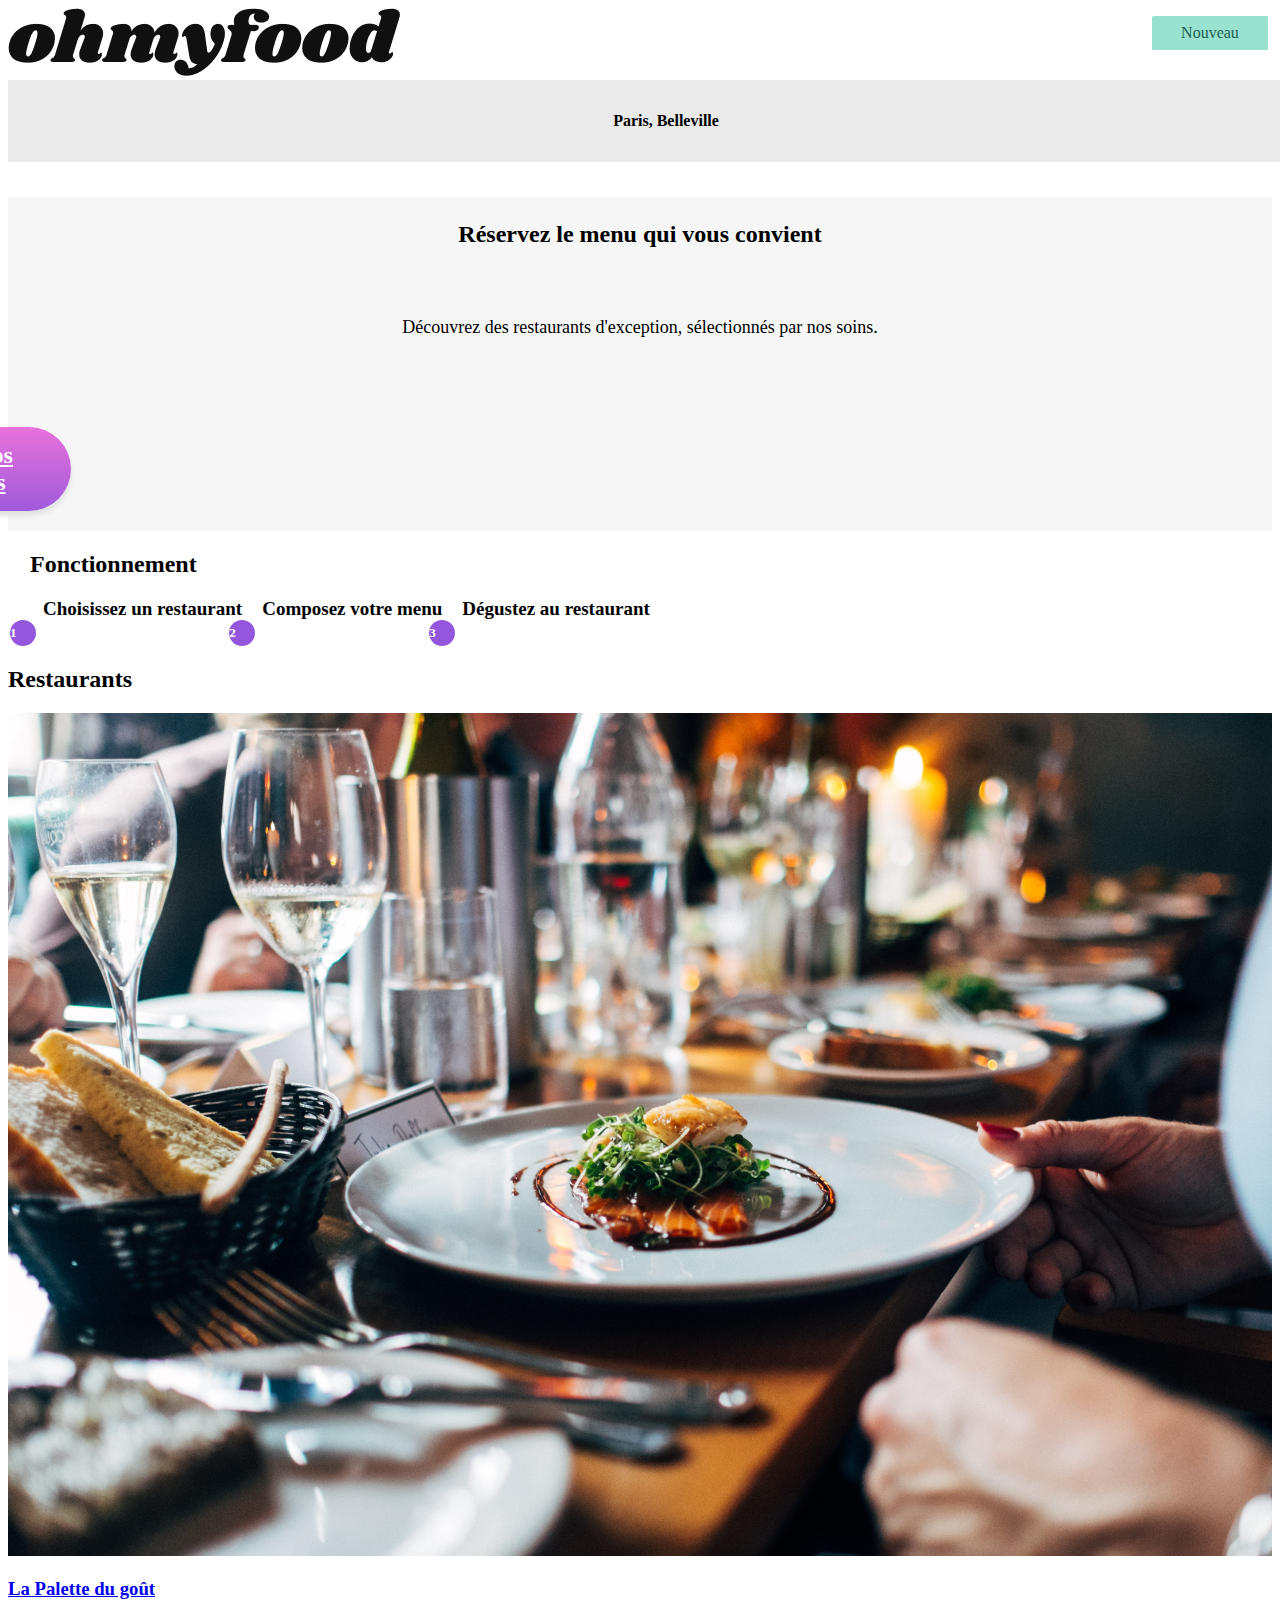
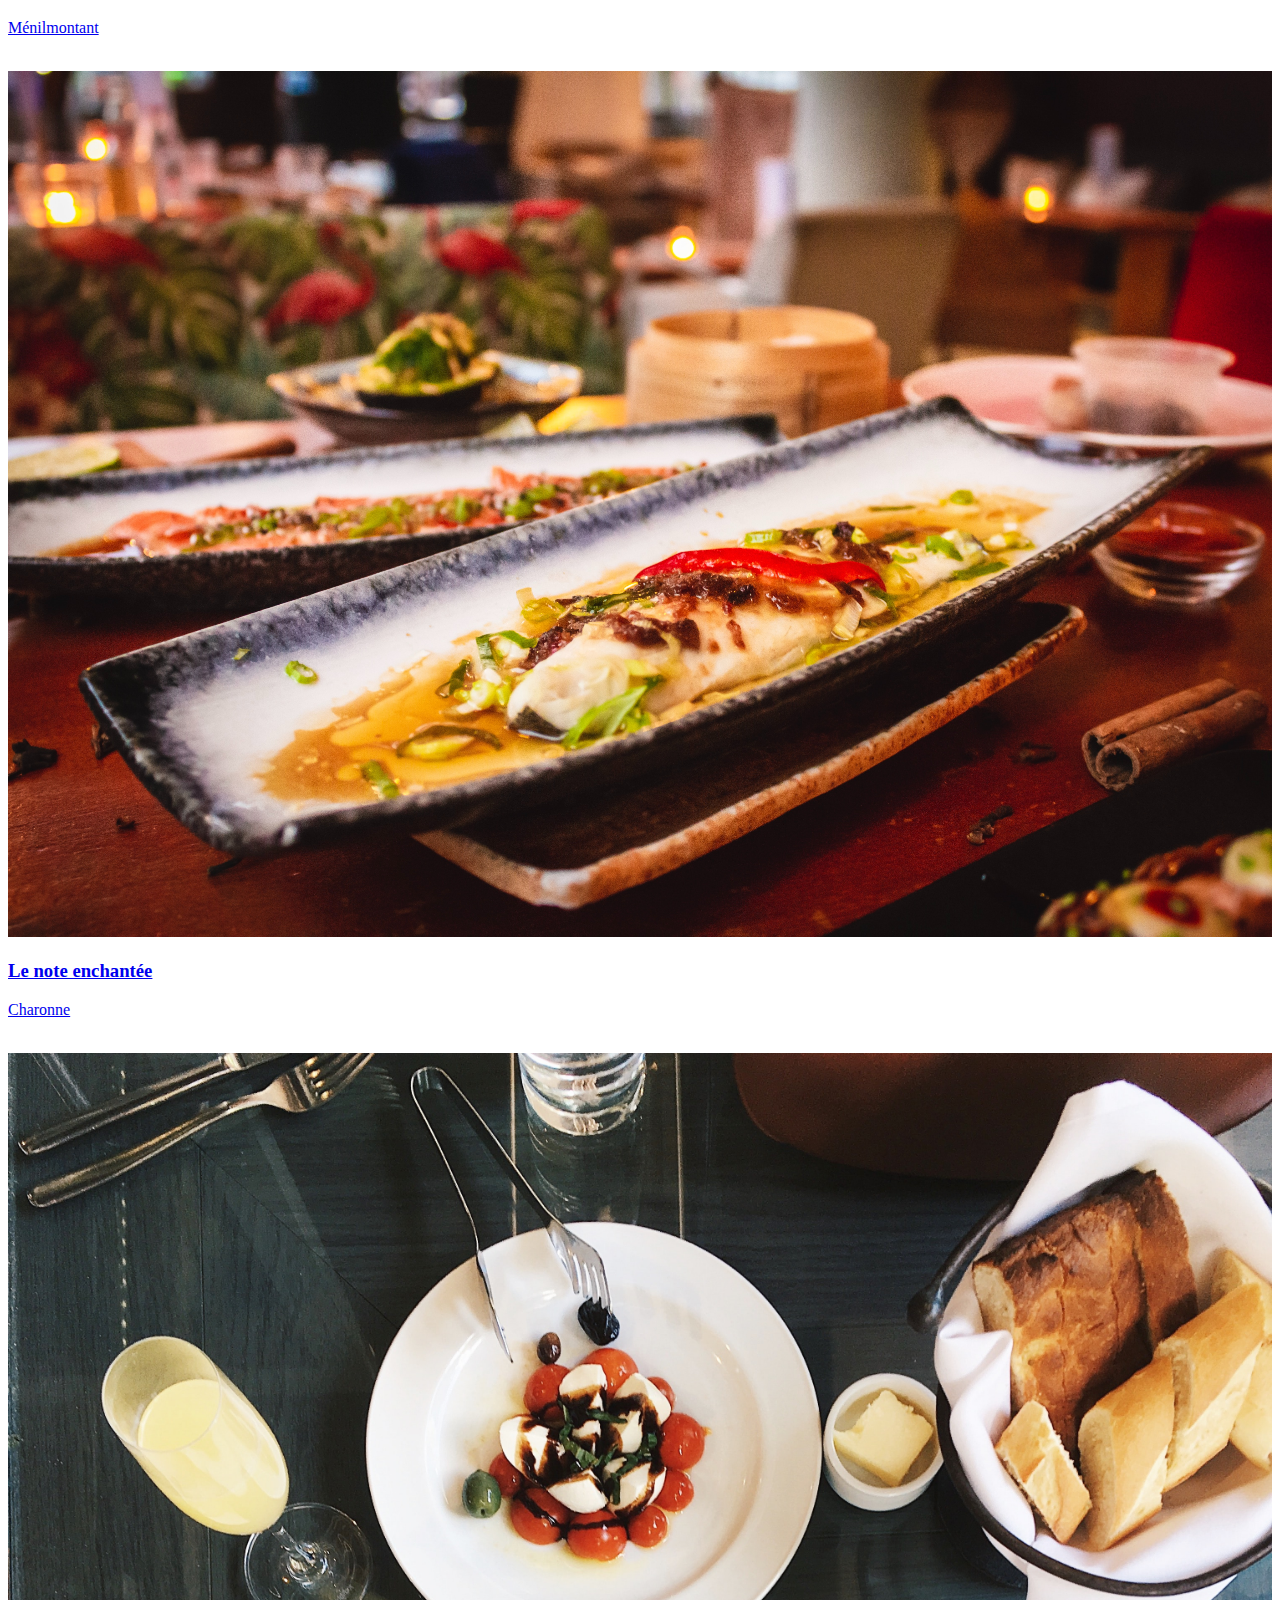
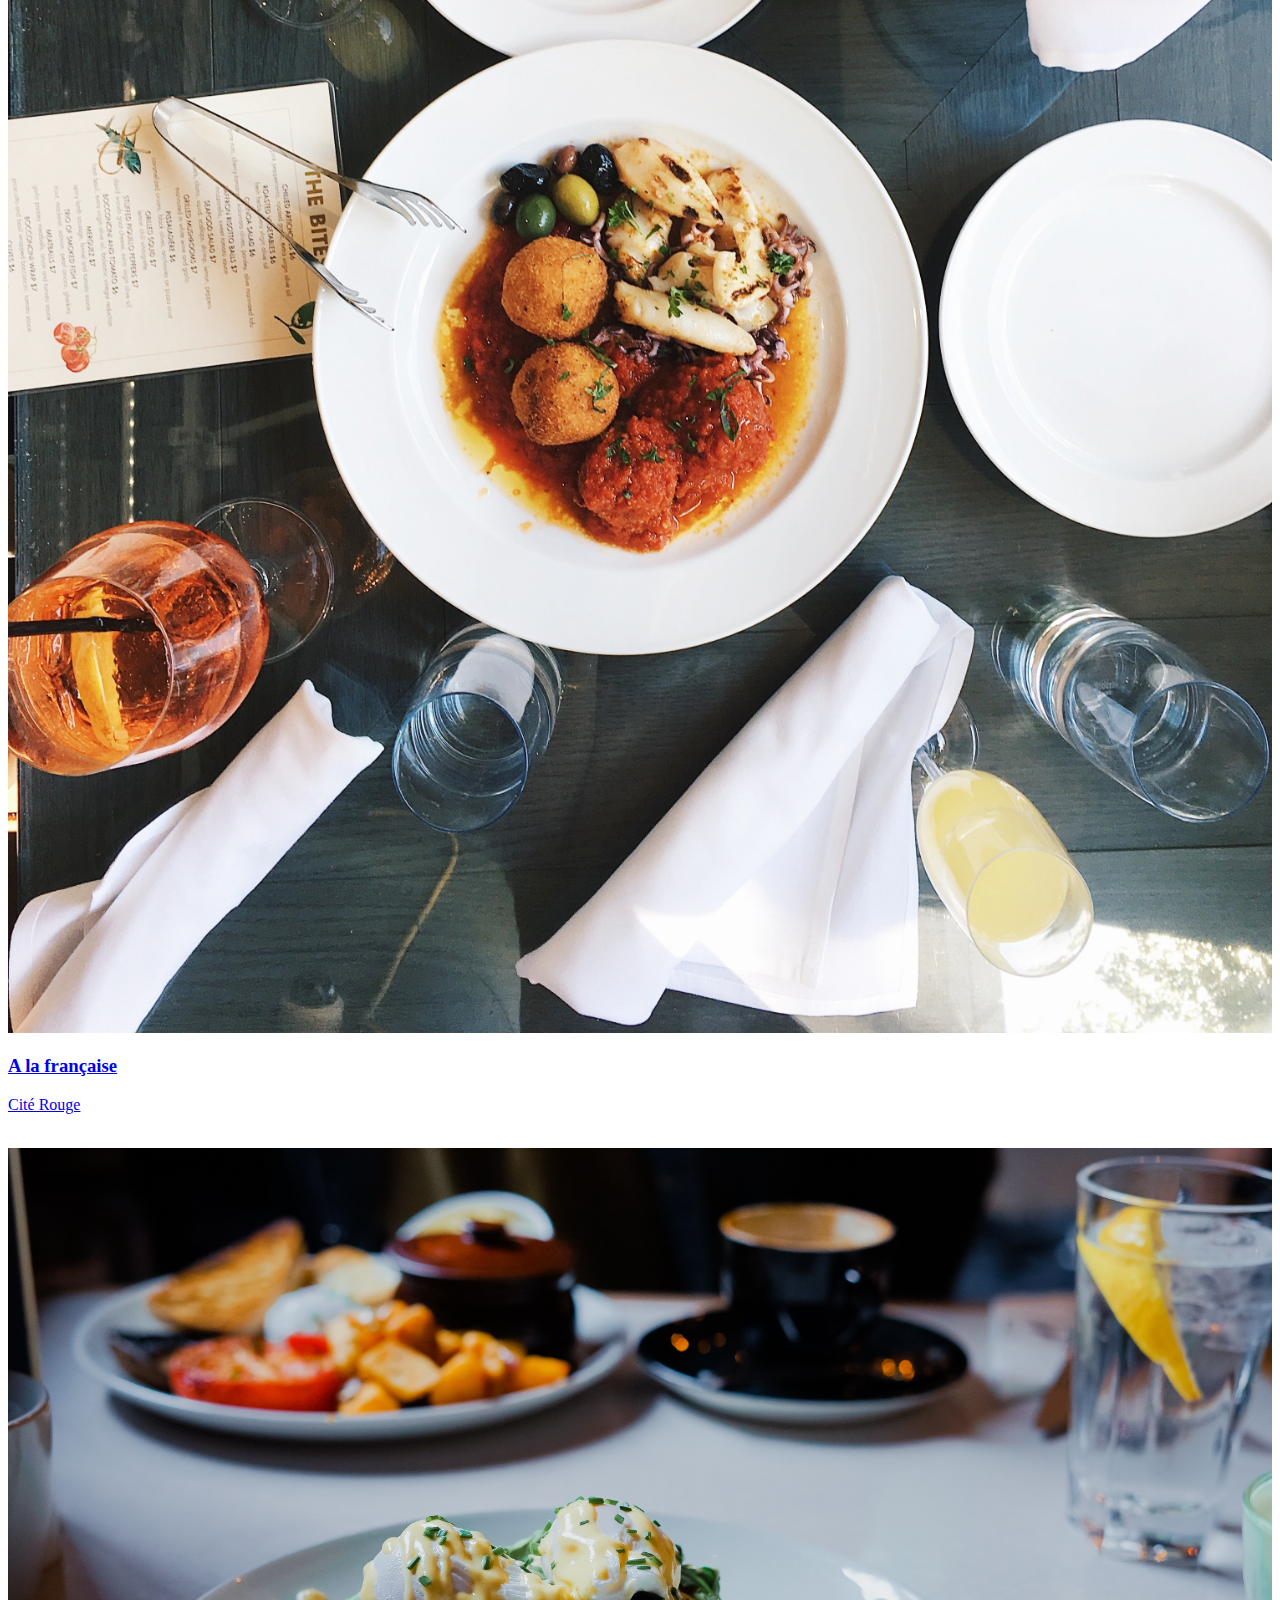
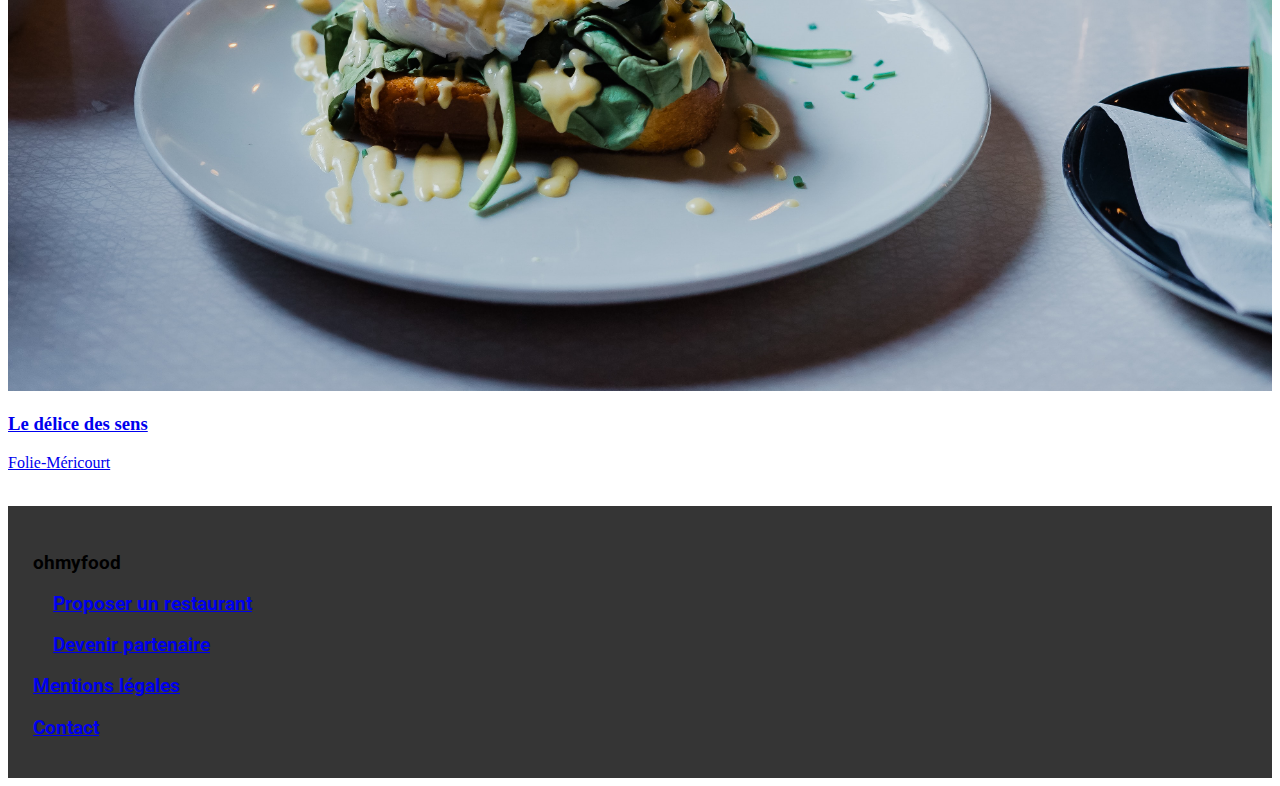
<file: index.html>
<!DOCTYPE html>
<html lang="fr">

<head>
    <meta charset="UTF-8">
    <meta name="viewport" content="width=device-width, initial-scale=1.0">
    <title>Ohmyfood</title>
    <link rel="stylesheet" href="../Css/style.css">
    <link rel="stylesheet" href="https://use.fontawesome.com/releases/v5.15.2/css/all.css"
        integrity="sha384-vSIIfh2YWi9wW0r9iZe7RJPrKwp6bG+s9QZMoITbCckVJqGCCRhc+ccxNcdpHuYu" crossorigin="anonymous">
    <link rel="preconnect" href="https://fonts.gstatic.com">
    <link href="https://fonts.googleapis.com/css2?family=Shrikhand&display=swap" rel="stylesheet">
    <link rel="preconnect" href="https://fonts.gstatic.com">
    <link
        href="https://fonts.googleapis.com/css2?family=Roboto:ital,wght@0,100;0,300;0,400;0,500;0,700;0,900;1,100;1,300;1,400;1,500;1,700;1,900&display=swap"
        rel="stylesheet">
</head>

<body>
    <main class="container-all">
        <!--Loader-->
        <div class="loader">
            <div class="loader__circle"></div>
        </div>
        <!-- Header -->
        <header>
            <div class="logo">
                <img src="../images/logo/ohmyfood.png" alt="Logo Ohmyfood">
            </div>
        </header>
        <!-- Localisation -->
        <div class="proj-search">
            <i class="fas fa-map-marker-alt"></i>
            <p>Paris, Belleville</p>
        </div>
        <!-- Présentation -->
        <section class="presentation">
            <p class="presentation__book">Réservez le menu qui vous convient</p><br>
            <p class="presentation__discover">Découvrez des restaurants d'exception, sélectionnés par nos soins.</p>
            <br>
            <a class="presentation__explore" href="#">Explorer nos restaurants</a>
        </section>
        <!-- Fonctionnement -->
        <h2 class="function__title">Fonctionnement</h2>
        <section class="function">
            <div class="function__choice"><i class="fas fa-tablet-alt"></i>Choisissez un restaurant
                <div class="function__choice__number">1</div>
            </div>
            <div class="function__choice"><i class="fas fa-list-ul"></i>Composez votre menu
                <div class="function__choice__number">2</div>
            </div>
            <div class="function__choice"><i class="fas fa-store"></i>Dégustez au restaurant
                <div class="function__choice__number">3</div>
            </div>
        </section>
        <!-- Restaurants -->
        <section class="restaurants">
            <div class="restaurants__title">
                <h2>Restaurants</h2>
            </div>
            <div class="restaurants__container">
                <a href="la-palette-du-gout.html">
                    <div class="restaurants__card">
                        <div class="restaurants__card__image">
                            <img src="../images/restaurants/jay-wennington-N_Y88TWmGwA-unsplash.jpg"
                                alt="La Palette du goût">
                            <span class="btn-new">Nouveau</span>
                        </div>
                        <div class="restaurants__card__content">
                            <div class="restaurants_card__content__name">
                                <h3>La Palette du goût</h3>
                                <p>Ménilmontant</p>
                            </div>
                            <div class="heart">
                                <div class="heart__1">
                                    <i class="far fa-heart fa-2x"></i>
                                </div>
                                <div class="heart__2">
                                    <i class="fas fa-heart fa-2x"></i>
                                </div>
                            </div>
                        </div>
                    </div>
                </a>
                <a href="la-note-enchantee.html">
                    <div class="restaurants__card">
                        <div class="restaurants__card__image">
                            <img src="../images/restaurants/louis-hansel-shotsoflouis-qNBGVyOCY8Q-unsplash.jpg" alt="La Palette du goût">
                            <div class="btn-new">Nouveau</div>
                        </div>
                        <div class="restaurants__card__content">
                            <div class="restaurants_card__content__name">
                                <h3>Le note enchantée</h3>
                                <p>Charonne</p>
                            </div>
                            <div class="heart">
                                <div class="heart__1">
                                    <i class="far fa-heart fa-2x"></i>
                                </div>
                                <div class="heart__2">
                                    <i class="fas fa-heart fa-2x"></i>
                                </div>
                            </div>
                        </div>
                    </div>
                </a>
                <a href="a-la-francaise.html">
                    <div class="restaurants__card">
                        <div class="restaurants__card__image">
                            <img src="../images/restaurants/stil-u2Lp8tXIcjw-unsplash.jpg"
                                alt="La Palette du goût">
                        </div>
                        <div class="restaurants__card__content">
                            <div class="restaurants_card__content__name">
                                <h3>A la française</h3>
                                <p>Cité Rouge</p>
                            </div>
                            <div class="heart">
                                <div class="heart__1">
                                    <i class="far fa-heart fa-2x"></i>
                                </div>
                                <div class="heart__2">
                                    <i class="fas fa-heart fa-2x"></i>
                                </div>
                            </div>
                        </div>
                    </div>
                </a>
                <a href="le-delice-des-sens.html">
                    <div class="restaurants__card">
                        <div class="restaurants__card__image">
                            <img src="../images/restaurants/toa-heftiba-DQKerTsQwi0-unsplash.jpg"
                                alt="La Palette du goût">
                        </div>
                        <div class="restaurants__card__content">
                            <div class="restaurants_card__content__name">
                                <h3>Le délice des sens</h3>
                                <p>Folie-Méricourt</p>
                            </div>
                            <div class="heart">
                                <div class="heart__1">
                                    <i class="far fa-heart fa-2x"></i>
                                </div>
                                <div class="heart__2">
                                    <i class="fas fa-heart fa-2x"></i>
                                </div>
                            </div>
                        </div>
                    </div>
                </a>
            </div>
        </section>
        <!-- Footer -->
        <footer>
            <h3 class="footer__logo">ohmyfood</h3>
            <a href="#">
                <h3><i class="fas fa-utensils"></i>Proposer un restaurant</h3>
            </a>
            <a href="#">
                <h3><i class="fas fa-hands-helping"></i>Devenir partenaire</h3>
            </a>
            <a href="#">
                <h3>Mentions légales</h3>
            </a>
            <a href="mailto:contact@ohmyfood.com">
                <h3>Contact</h3>
            </a>
        </footer>
    </main>
</body>

</html>
</file>
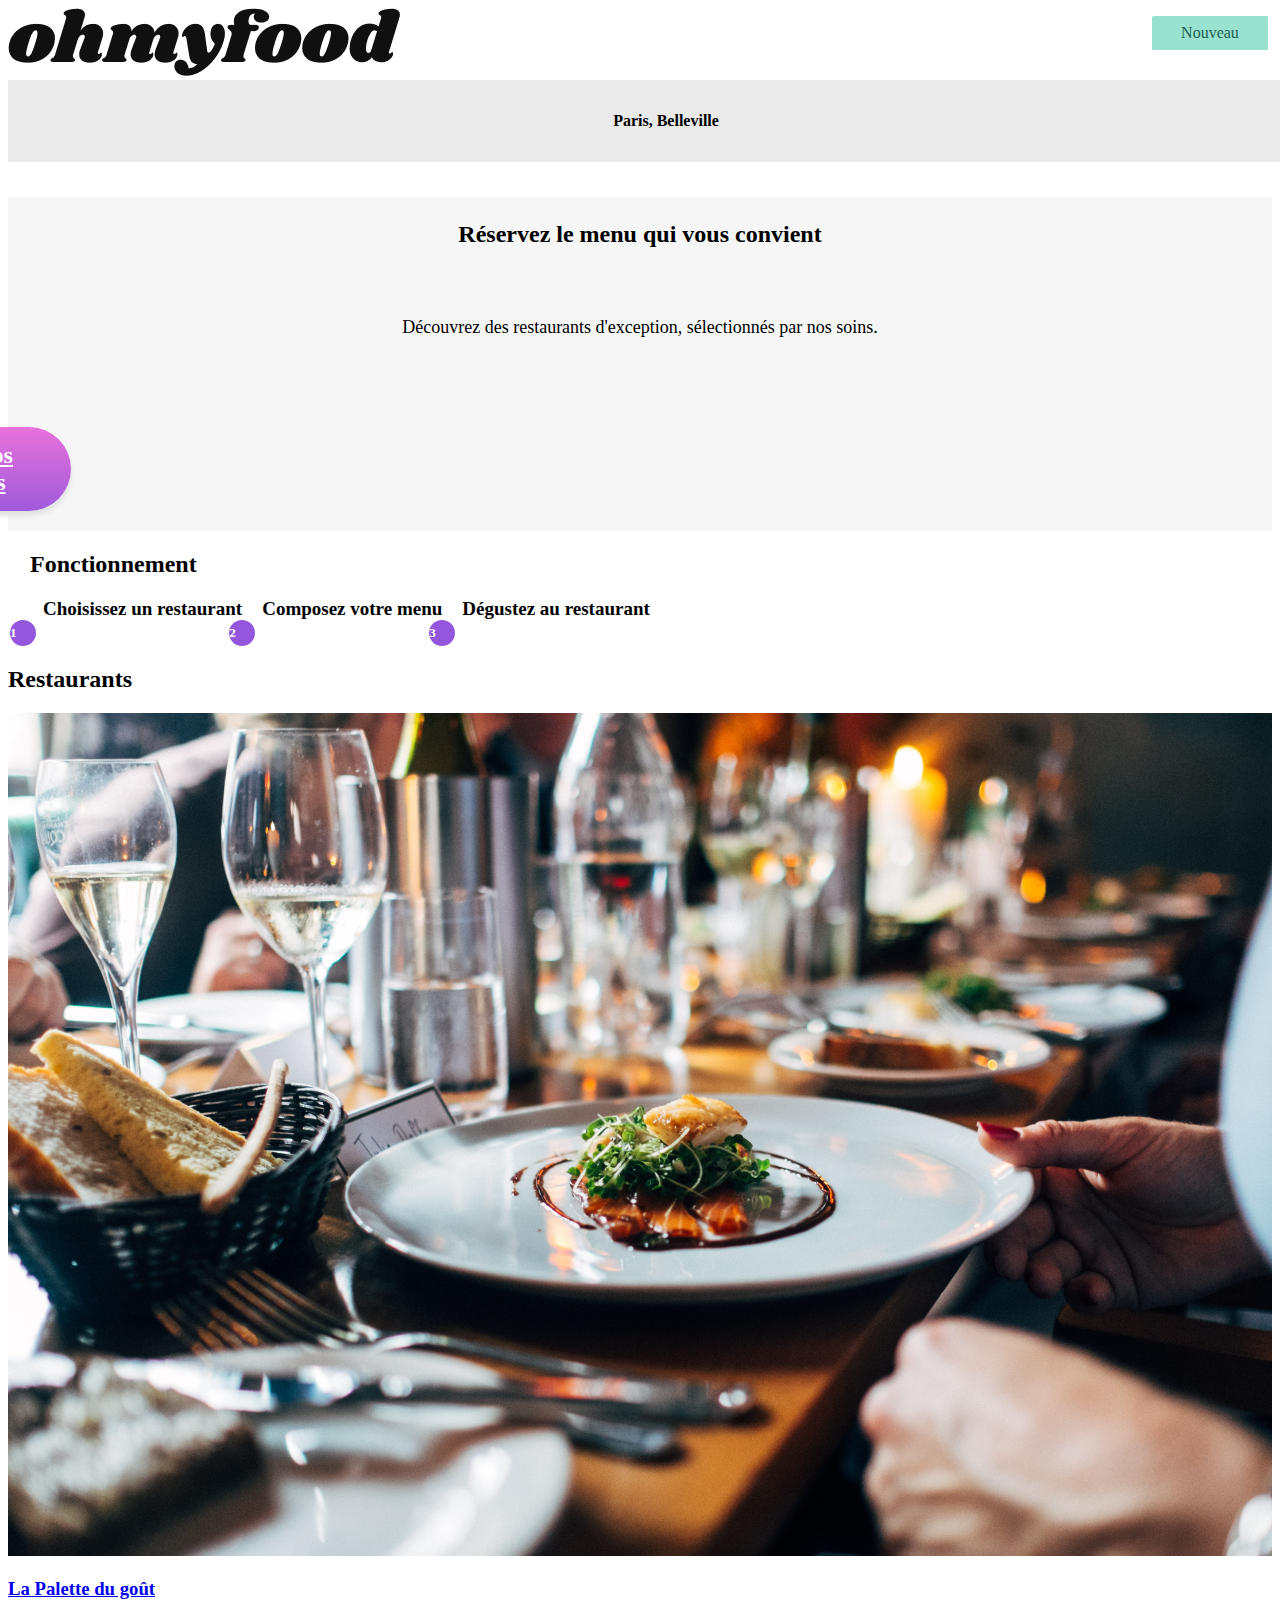
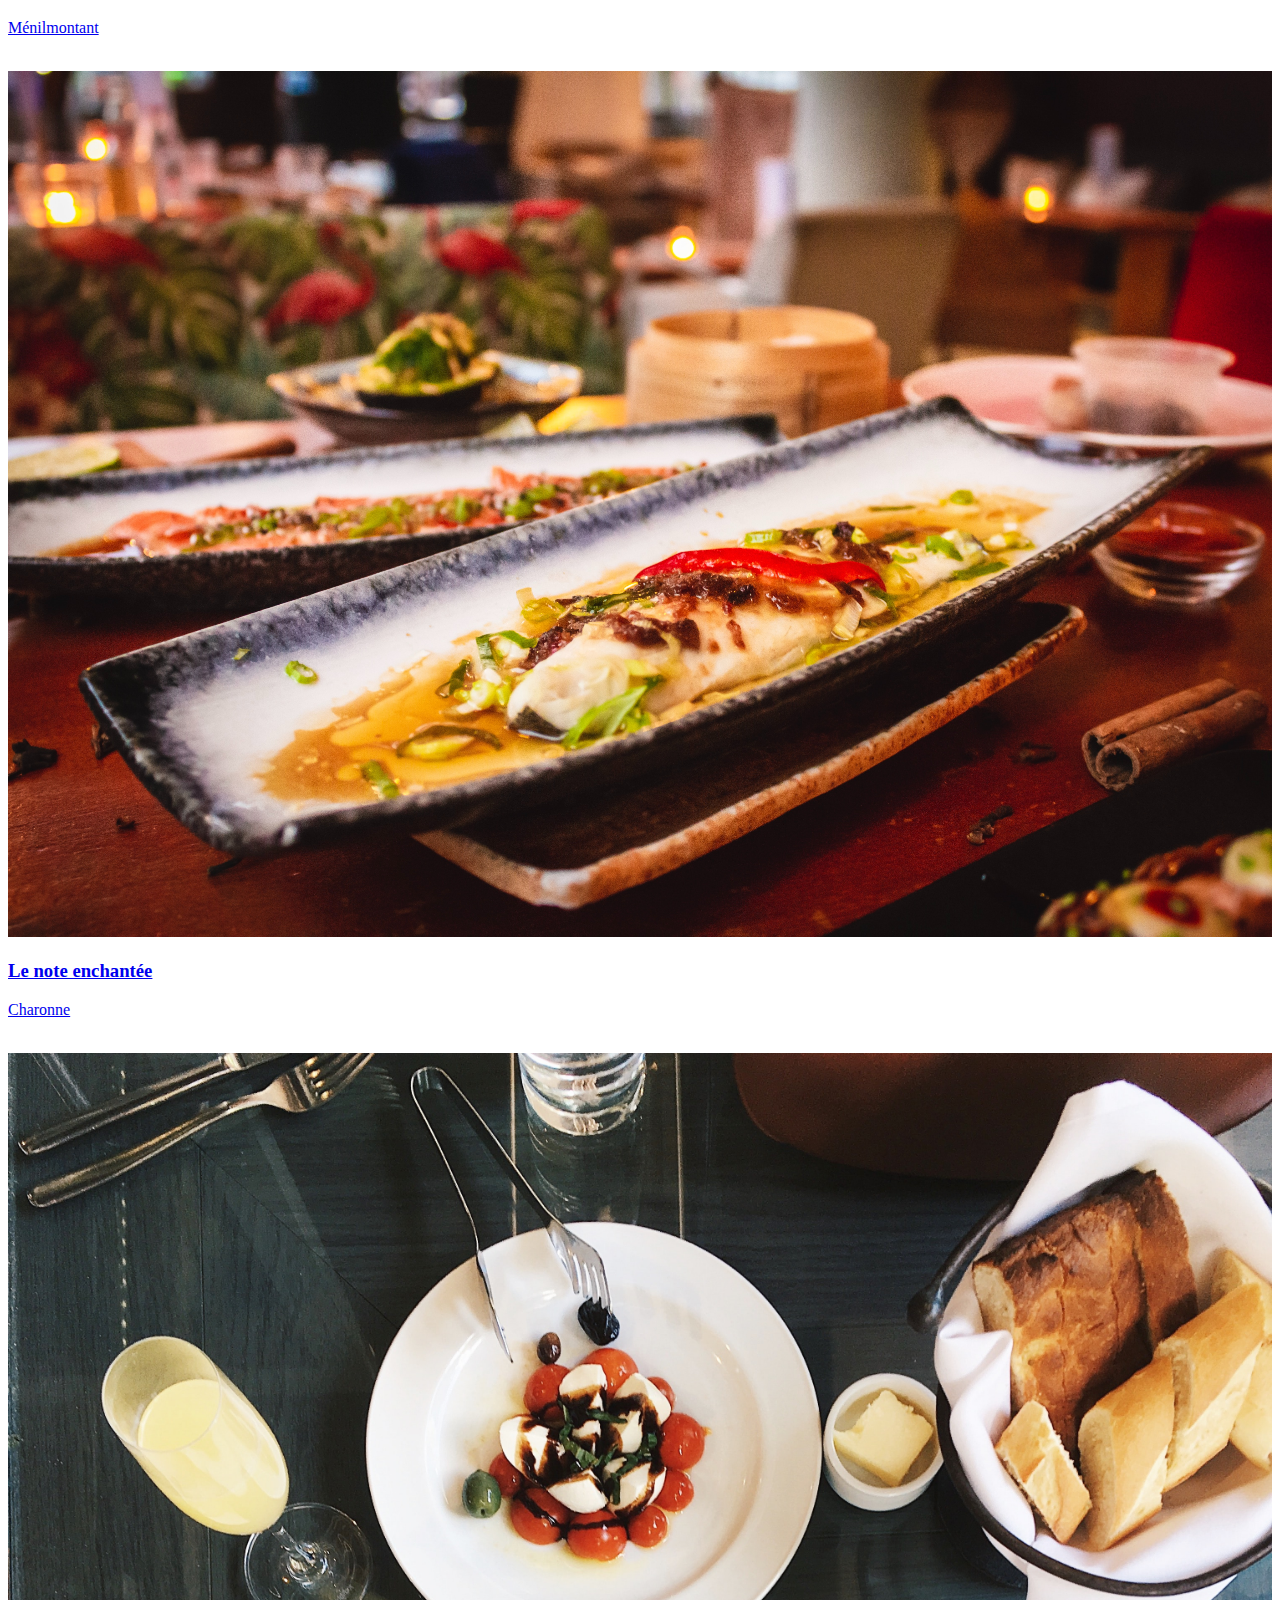
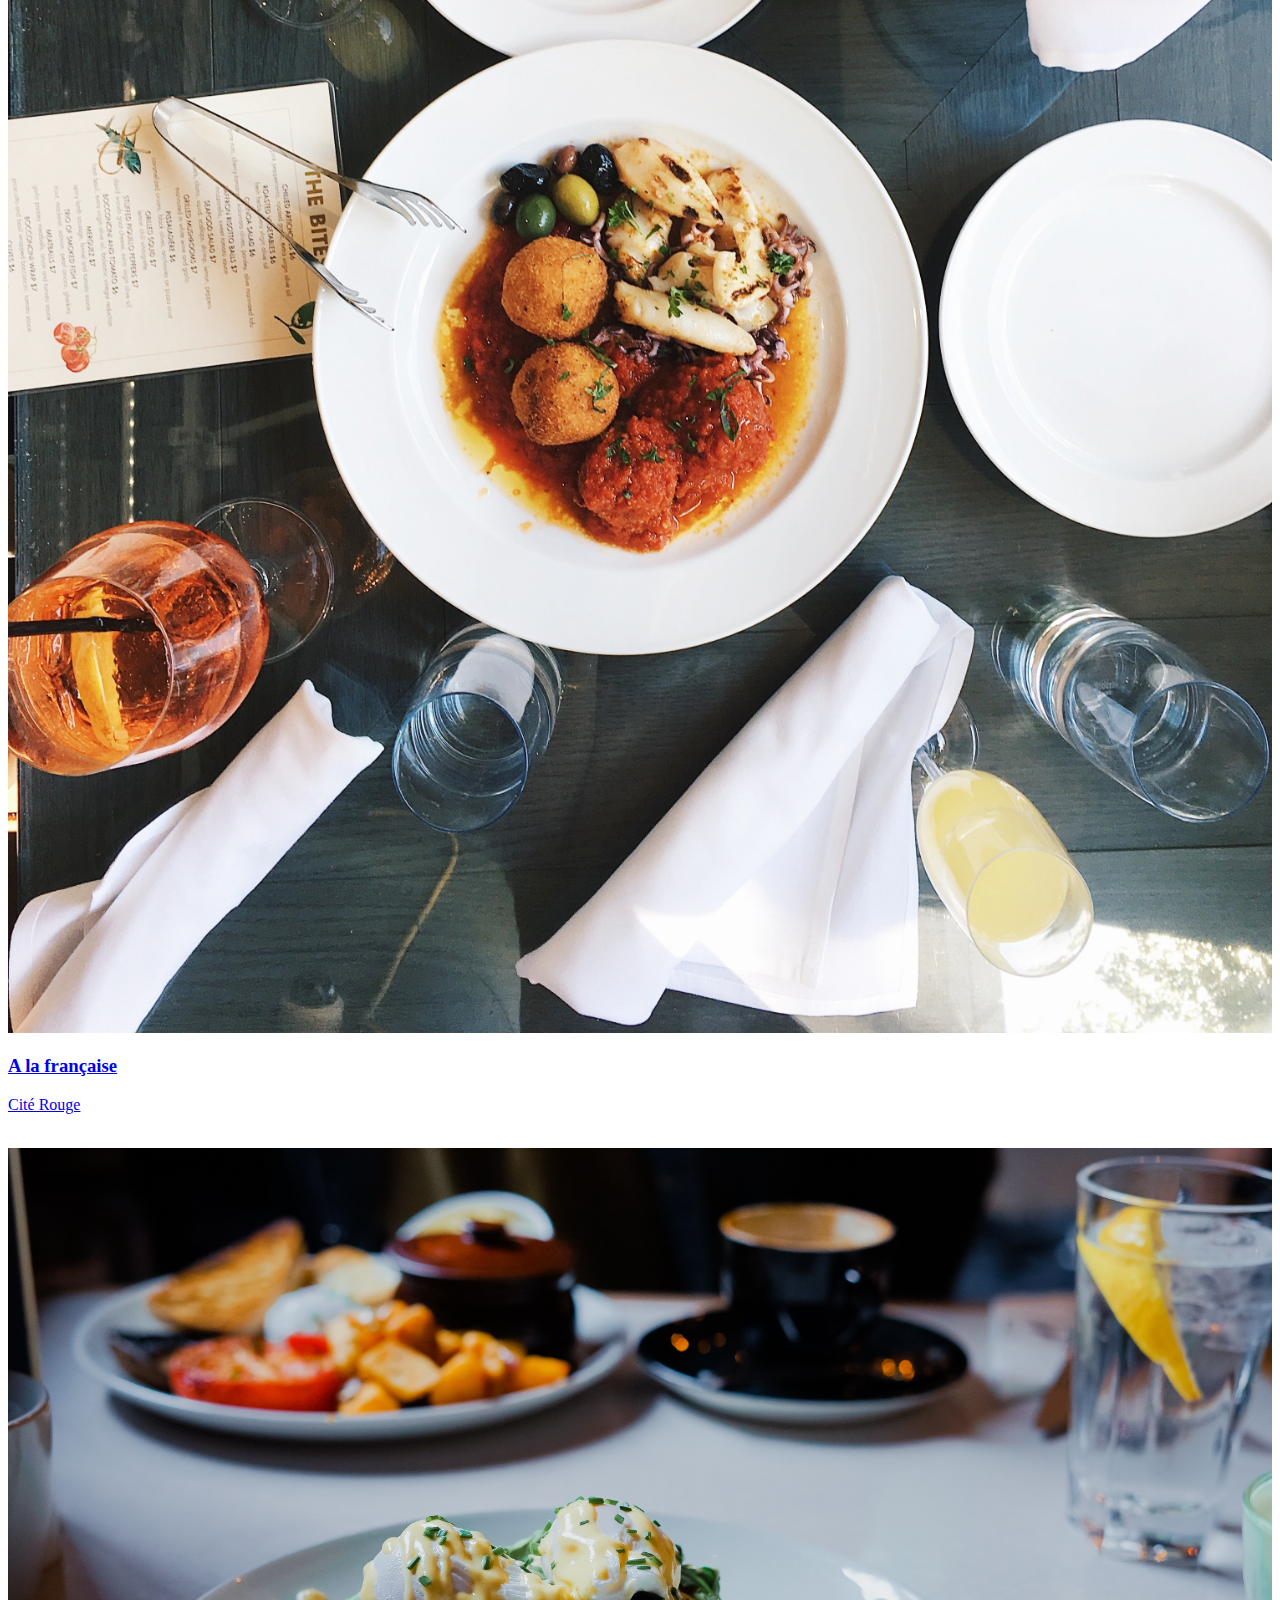
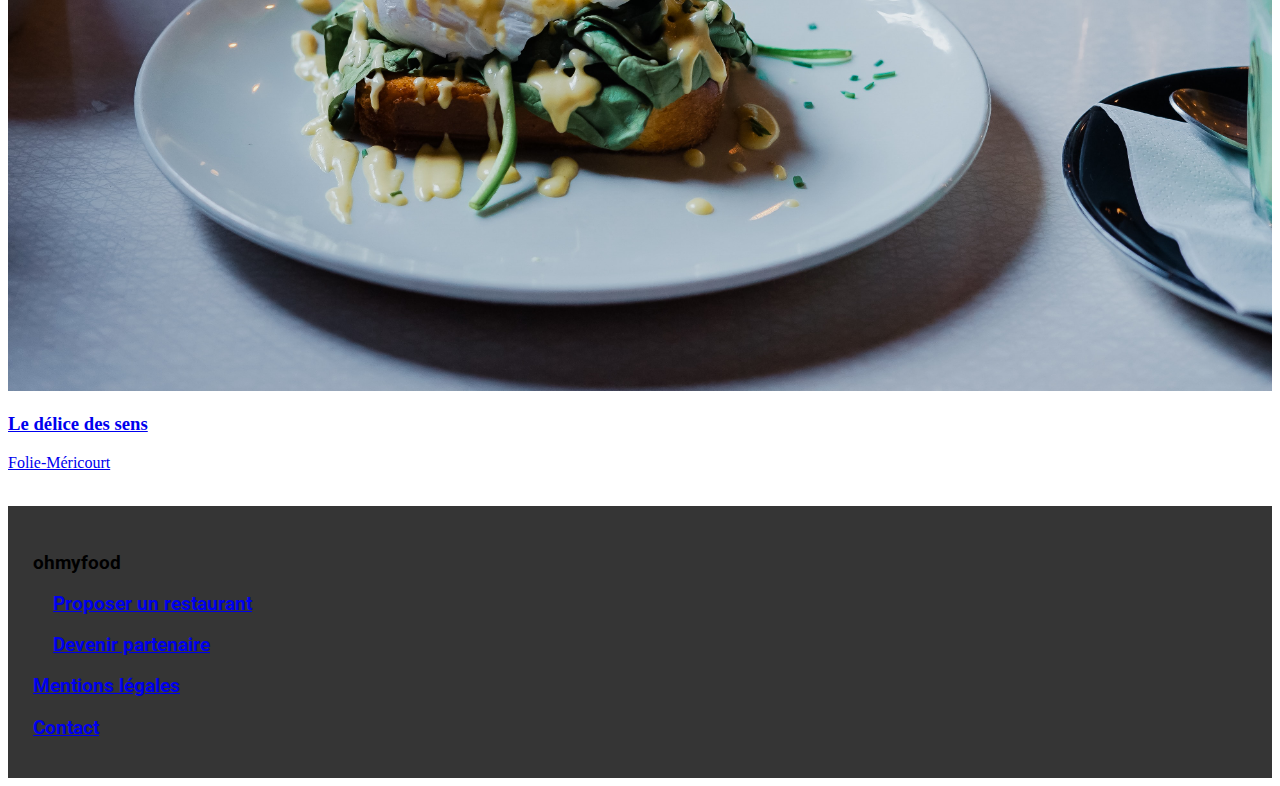
<file: Html/index.html>
<!DOCTYPE html>
<html lang="fr">

<head>
    <meta charset="UTF-8">
    <meta name="viewport" content="width=device-width, initial-scale=1.0">
    <title>Ohmyfood</title>
    <link rel="stylesheet" href="../Css/style.css">
    <link rel="stylesheet" href="https://use.fontawesome.com/releases/v5.15.2/css/all.css"
        integrity="sha384-vSIIfh2YWi9wW0r9iZe7RJPrKwp6bG+s9QZMoITbCckVJqGCCRhc+ccxNcdpHuYu" crossorigin="anonymous">
    <link rel="preconnect" href="https://fonts.gstatic.com">
    <link href="https://fonts.googleapis.com/css2?family=Shrikhand&display=swap" rel="stylesheet">
    <link rel="preconnect" href="https://fonts.gstatic.com">
    <link
        href="https://fonts.googleapis.com/css2?family=Roboto:ital,wght@0,100;0,300;0,400;0,500;0,700;0,900;1,100;1,300;1,400;1,500;1,700;1,900&display=swap"
        rel="stylesheet">
</head>

<body>
    <main class="container-all">
        <!--Loader-->
        <div class="loader">
            <div class="loader__circle"></div>
        </div>
        <!-- Header -->
        <header>
            <div class="logo">
                <img src="../images/logo/ohmyfood.png" alt="Logo Ohmyfood">
            </div>
        </header>
        <!-- Localisation -->
        <div class="proj-search">
            <i class="fas fa-map-marker-alt"></i>
            <p>Paris, Belleville</p>
        </div>
        <!-- Présentation -->
        <section class="presentation">
            <p class="presentation__book">Réservez le menu qui vous convient</p><br>
            <p class="presentation__discover">Découvrez des restaurants d'exception, sélectionnés par nos soins.</p>
            <br>
            <a class="presentation__explore" href="#">Explorer nos restaurants</a>
        </section>
        <!-- Fonctionnement -->
        <h2 class="function__title">Fonctionnement</h2>
        <section class="function">
            <div class="function__choice"><i class="fas fa-tablet-alt"></i>Choisissez un restaurant
                <div class="function__choice__number">1</div>
            </div>
            <div class="function__choice"><i class="fas fa-list-ul"></i>Composez votre menu
                <div class="function__choice__number">2</div>
            </div>
            <div class="function__choice"><i class="fas fa-store"></i>Dégustez au restaurant
                <div class="function__choice__number">3</div>
            </div>
        </section>
        <!-- Restaurants -->
        <section class="restaurants">
            <div class="restaurants__title">
                <h2>Restaurants</h2>
            </div>
            <div class="restaurants__container">
                <a href="la-palette-du-gout.html">
                    <div class="restaurants__card">
                        <div class="restaurants__card__image">
                            <img src="../images/restaurants/jay-wennington-N_Y88TWmGwA-unsplash.jpg"
                                alt="La Palette du goût">
                            <div class="btn-new">Nouveau</div>
                        </div>
                        <div class="restaurants__card__content">
                            <div class="restaurants_card__content__name">
                                <h3>La Palette du goût</h3>
                                <p>Ménilmontant</p>
                            </div>
                            <div class="heart">
                                <div class="heart__1">
                                    <i class="far fa-heart fa-2x"></i>
                                </div>
                                <div class="heart__2">
                                    <i class="fas fa-heart fa-2x"></i>
                                </div>
                            </div>
                        </div>
                    </div>
                </a>
                <a href="la-note-enchantee.html">
                    <div class="restaurants__card">
                        <div class="restaurants__card__image">
                            <img src="../images/restaurants/louis-hansel-shotsoflouis-qNBGVyOCY8Q-unsplash.jpg" alt="La Palette du goût">
                            <div class="btn-new">Nouveau</div>
                        </div>
                        <div class="restaurants__card__content">
                            <div class="restaurants_card__content__name">
                                <h3>Le note enchantée</h3>
                                <p>Charonne</p>
                            </div>
                            <div class="heart">
                                <div class="heart__1">
                                    <i class="far fa-heart fa-2x"></i>
                                </div>
                                <div class="heart__2">
                                    <i class="fas fa-heart fa-2x"></i>
                                </div>
                            </div>
                        </div>
                    </div>
                </a>
                <a href="a-la-francaise.html">
                    <div class="restaurants__card">
                        <div class="restaurants__card__image">
                            <img src="../images/restaurants/stil-u2Lp8tXIcjw-unsplash.jpg"
                                alt="La Palette du goût">
                        </div>
                        <div class="restaurants__card__content">
                            <div class="restaurants_card__content__name">
                                <h3>A la française</h3>
                                <p>Cité Rouge</p>
                            </div>
                            <div class="heart">
                                <div class="heart__1">
                                    <i class="far fa-heart fa-2x"></i>
                                </div>
                                <div class="heart__2">
                                    <i class="fas fa-heart fa-2x"></i>
                                </div>
                            </div>
                        </div>
                    </div>
                </a>
                <a href="le-delice-des-sens.html">
                    <div class="restaurants__card">
                        <div class="restaurants__card__image">
                            <img src="../images/restaurants/toa-heftiba-DQKerTsQwi0-unsplash.jpg"
                                alt="La Palette du goût">
                        </div>
                        <div class="restaurants__card__content">
                            <div class="restaurants_card__content__name">
                                <h3>Le délice des sens</h3>
                                <p>Folie-Méricourt</p>
                            </div>
                            <div class="heart">
                                <div class="heart__1">
                                    <i class="far fa-heart fa-2x"></i>
                                </div>
                                <div class="heart__2">
                                    <i class="fas fa-heart fa-2x"></i>
                                </div>
                            </div>
                        </div>
                    </div>
                </a>
            </div>
        </section>
        <!-- Footer -->
        <footer>
            <h3 class="footer__logo">ohmyfood</h3>
            <a href="#">
                <h3><i class="fas fa-utensils"></i>Proposer un restaurant</h3>
            </a>
            <a href="#">
                <h3><i class="fas fa-hands-helping"></i>Devenir partenaire</h3>
            </a>
            <a href="#">
                <h3>Mentions légales</h3>
            </a>
            <a href="mailto:contact@ohmyfood.com">
                <h3>Contact</h3>
            </a>
        </footer>
    </main>
</body>

</html>
</file>
<file: Css/style.css>
.header__box-logo {
    padding: 22px 0px 13px 0px;
    box-shadow: 0px 5px 5px #e0e1e3;
    position: relative;
    background-color: white;
}



.header__box-logo-logo {
  width: 164px;
  height: 28px;
    box-sizing: border-box;
      margin-top: 5px;
}

img, video {
  height: auto;
  max-width: 100%;
  text-align: center;
}

.header__box-position {
  background-color: #eaeaea;
  font-size: 0.9em;
  padding: 15px;
  display: flex;
  justify-content: center;
}


.section__box-img {
  border-radius: 20px 20px 0px 0px;
}

.restaurant h1 {
  font-size: 1.5rem;
  font-weight: 700;
  margin-bottom: 1.25rem;
  padding: 0 2.5rem;
}



      .header__box-decouverte-bouton {
        padding: 15px;
        margin: 32px 75px 20px 82px;
        border-radius: 999px;
        background: linear-gradient(#e872da, #9f5adc);
        color: white;
        box-shadow: 0px 5px 5px #e0e1e3;
        width: 218px;
        cursor: pointer;
    }



    button {
      font-family: "Roboto-Regular";
  }

      .header__box-logo {
      display: flex;
      justify-content: center;
    }

      .header__box-logo--logo {
        width: -15px;
        height: 28px;
    }
  
    
    


  .presentation__explore {
    padding: 15px;
    margin: 32px 75px 20px 82px;
    border-radius: 999px;
    background: linear-gradient(#e872da, #9f5adc);
    color: white;
    box-shadow: 0px 5px 5px #e0e1e3;
    width: 218px;
    cursor: pointer;
    text-align: center;
    margin-left: -19%;
}




.function__choice__number {
  background: #9356DC;
  color: #FFF;
  width: 1.625rem;
  height: 1.625rem;
  line-height: 1.625rem;
  border-radius: 50%;
  font-size: 0.8125rem;
  text-align: center;
  position: relative;
  left: -0.8125rem;
  display: flex;
  position: relative;
  box-sizing: inherit;
  font-weight: bold;
}




  body {
    width: auto;
    box-sizing: border-box;
  }
  

  /*entête*/

  header {
    flex-direction: column;
  }

  .header__box-logo {
    padding: 22px 0px 13px 0px;
    box-shadow: 0px 5px 5px #e0e1e3;
    position: relative;
    background-color: white;
}
.header__box-position, .header__box-logo {
    display: flex;
    justify-content: center;
}

.header__box-decouverte-bouton {
  padding: 15px;
  margin: 32px 75px 20px 82px;
  border-radius: 999px;
  background: linear-gradient(#e872da, #9f5adc);
  color: white;
  box-shadow: 0px 5px 5px #e0e1e3;
  width: 218px;
  cursor: pointer;
}



.fas {
  margin-right: 20px;
}
h1 {
  color: colour-primary;
}
/*Onglet recherche de la ville*/
.proj-search {
  display: flex;
  justify-content: center;
  background-color: #eaeaea;
  padding: 20px 0;
  font-weight: bold;
  width: 100%;
  padding: 1em;
    margin-bottom: 2.1875em;
}
.presentation {
  display: flex;
  flex-direction: column;
  text-align: center;
  background-color: #f6f6f6;
  padding: 40px 40px;
  margin-bottom: 50px;
    font-size: 1.5rem;
    font-weight: 700;
    margin-bottom: 1.25rem;
    padding: 0 2.5rem;
}

.presentation__discover {
  font-size: 1.125rem;
  font-weight: 300;
  margin-bottom: 1.875rem;
  padding: 0 1.25rem;
}



  __.book {
      font-weight: bold;
      font-size: 25px;
       }

  __.explore {
      padding: 22px 20px 22px 20px;
      border-radius: 30px;
      text-align: center;
      color: #FFF;
      font-weight: bold;
      font-size: 20px;
      margin: 0 auto;
      background-image: linear-gradient(colour-primary, colour-secondary);
      transition: background-color 250ms;
      box-shadow: 0.25rem 0.25rem 10px rgb(0 0 0 / 25%);
     
  }

  .explore:hover {
    opacity: 0.8;
    box-shadow: 1rem 1rem 20px rgb(0 0 0 / 25%);
}


/*Fonctionnement*/
.function__title {
  margin: 0 0 20px 22px;
}
.function {
  font-weight: bold;
  font-size: 19px;
  display: flex;
  flex-direction: row;
  flex-wrap: wrap;
  justify-content: flex-start;
  padding: 0 15px;

  }
  h2 {
      margin: 0 0 30px 0;
      margin-block-start: 0.83em;
      margin-block-end: 0.83em;
  }

  .btn-new {
    position: absolute;
    top: 20px;
    right: 20px;
    width: 100px;
    padding: 15px;
    color: #0c6b50;
    background: #99E2D0;
    border-radius: 3px;
    text-align: center;
  }  
  

 
  __choice {
      margin: 0 20px 20px 40px;
      font-weight: bold;
      background-color: #F6F6F6;
      padding: 30px 50px 30px 18px;
      margin-left: 20px;
      text-align: center;
      border-radius: 20px;
      position: relative;
      font-family: 'Roboto', sans-serif;
      width: 300px;
      max-height: 78px;
      
}

/*Restaurants*/
/*.restaurants {
  background-color: #f6f6f6;


  __.container {
      display: flex;
      flex-direction: row;
      flex-wrap: wrap;
      justify-content: center;
  }

    body {
    font-family: "Roboto", sans-serif;
    line-height: 1.2;
    color: #000;

    

  __title {
      padding: 50px 0 10px 22px;
  }
  __card {
      border-radius: 20px;
      background-color: white;
      margin-bottom: 18px;
      position: relative;
      max-width: 280px;
      min-width: 280px;
      @media screen and (min-width: 375px) {
          max-width: 330px;
          min-width: 280px;
      }
      @media screen and (min-width: 650px) {
          margin-right: 25px;
      }
      img {
          width: 100%;
          max-height: 175px;
          border-top-left-radius: 20px;
          border-top-right-radius: 20px;
          object-fit: cover;
      }
      .restaurants__card__content {
          padding: 19px 11px;
          position: relative;
          display: flex;
          h3 {
              margin-bottom: 6px;
          }
          .restaurants_card__content__name {
              position: relative;
          }
          .heart {
              position: absolute;
              box-sizing: border-box;
              right: 20px;
              top: 1;
              .fa-heart:before {
                  background-color: pink;
                  transition: background-color .3s;
                  :hover {
                      background-color: red;
                  }
          }
      }
  }
}
*/

.btn-new {
  background-color: colour-tertiary;
  color: #1b6150;
  padding: .5rem;
  border-radius: .125rem;
  position: absolute;
  top: 1rem;
  right: .75rem;
}


.icon__heart svg.heart {
  width: 10px;
  height: 10px;
}

.icon__heart {
  width: 10px;
}


footer__logo {
  font-family: "Shrikhand", cursive;
  font-weight: normal;
  font-size: 1.125rem;
  text-transform: lowercase;
  margin-bottom: 1.25rem;
}


footer {
  display: block;
  box-sizing: inherit;
  padding: 1.25rem;
  font-family: "Roboto", sans-serif;
    line-height: 1.2;
    background: #353535;
  padding: 27px 0px 20px 25px;

}
</file>
